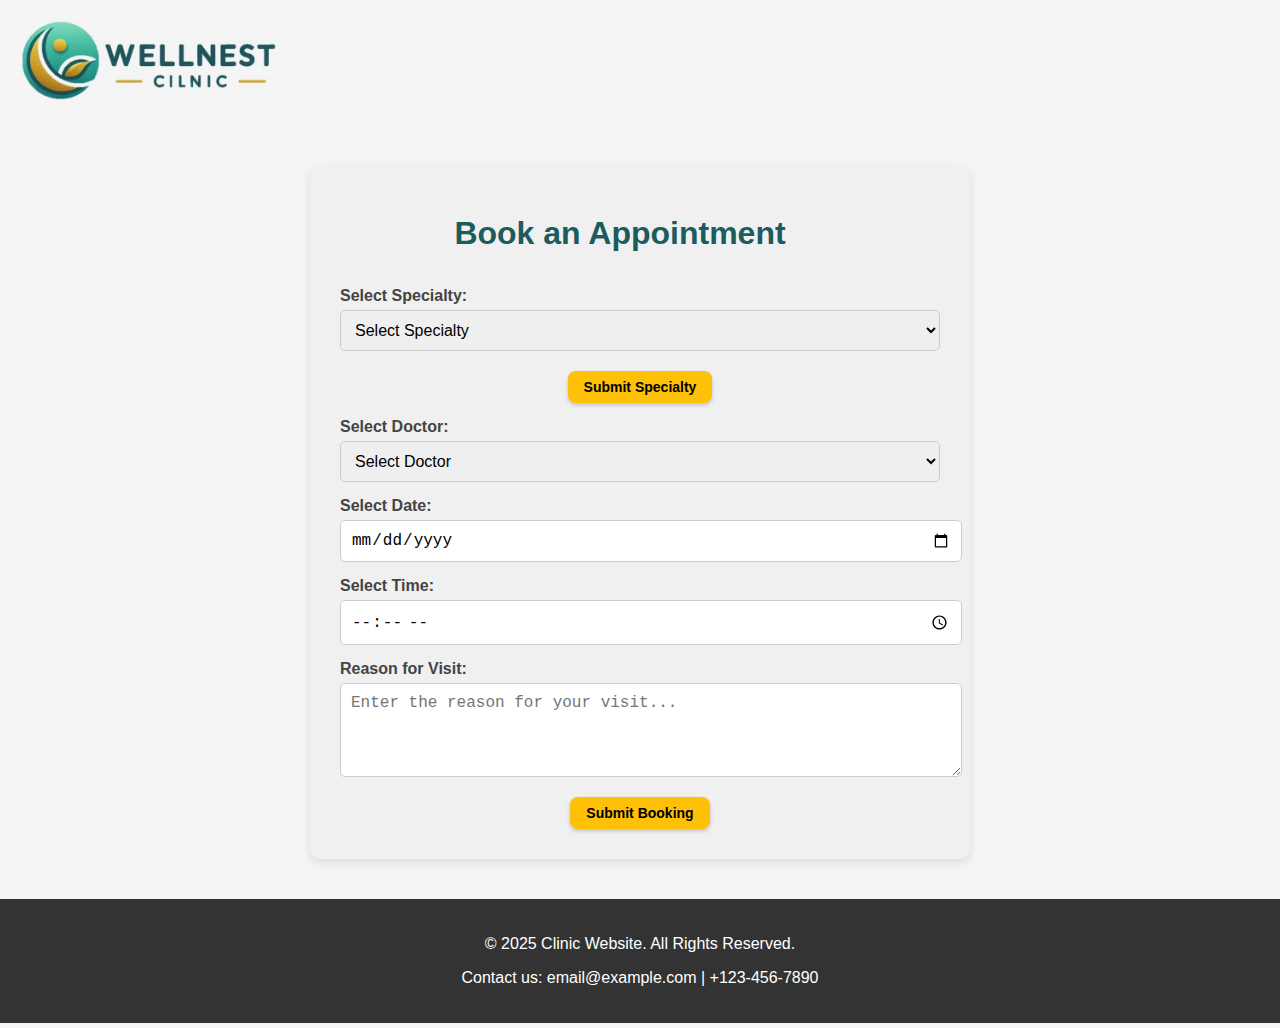
<file: AppointmentBooking.html>
<!DOCTYPE html>
<html lang="en">
<head>
    <meta charset="UTF-8">
    <meta name="viewport" content="width=device-width, initial-scale=1.0">
    <title>Book an Appointment</title>
    <link rel="stylesheet" href="styles.css">
</head>
<body class="appBody">

  <header class="header">
        <nav class="navbar navbar-expand-lg">
            <div class="container">
                <a class="navbar-brand" href="index.html">
                    <img src="images/logo.jpg" alt="Logo" class="logo">
                </a>
            </div>
        </nav>
    </header>
	
  <div id="appointmentContainer">
        <h1 id="book">Book an Appointment</h1>

        <form id="specialtyForm" class="appointment-form">
            <label for="specialty" class="appointment-label">Select Specialty:</label>
            <select id="specialty" name="specialty" class="appointment-select" required>
                <option value="">Select Specialty</option>
                <option value="1">Dental</option>
                <option value="2">Dermatology</option>
                <option value="3">Ophthalmology</option>
                <option value="4">Psychology</option>
            </select>
            <button type="submit" class="appointment-button">Submit Specialty</button>
        </form>

        <form id="appointmentForm" class="appointment-form" action="patientHomepage.html" method="post">
            <label for="doctor" class="appointment-label">Select Doctor:</label>
            <select id="doctor" name="doctor" class="appointment-select" required>
                <option value="">Select Doctor</option>
                <option value="Dr. John Smith">Dr. John Smith</option>
                <option value="Dr. Sarah Johnson">Dr. Sarah Johnson</option>
                <option value="Dr. Emily Davis">Dr. Emily Davis</option>
                <option value="Dr. Michael Brown">Dr. Michael Brown</option>
            </select>

            <label for="date" class="appointment-label">Select Date:</label>
            <input type="date" id="date" name="date" class="appointment-input" required>

            <label for="time" class="appointment-label">Select Time:</label>
            <input type="time" id="time" name="time" class="appointment-input" required>

            <label for="reason" class="appointment-label">Reason for Visit:</label>
            <textarea id="reason" name="reason" class="appointment-textarea" rows="4" cols="50" placeholder="Enter the reason for your visit..."></textarea>

			 <a href="PatientHome.html" class="appointment-button" style="text-decoration: none;">Submit Booking</a>
        </form>
    </div>

    <footer class="footer">
        <p>&copy; 2025 Clinic Website. All Rights Reserved.</p>
        <p>Contact us: email@example.com | +123-456-7890</p>
    </footer>
</body>
</html>
</file>
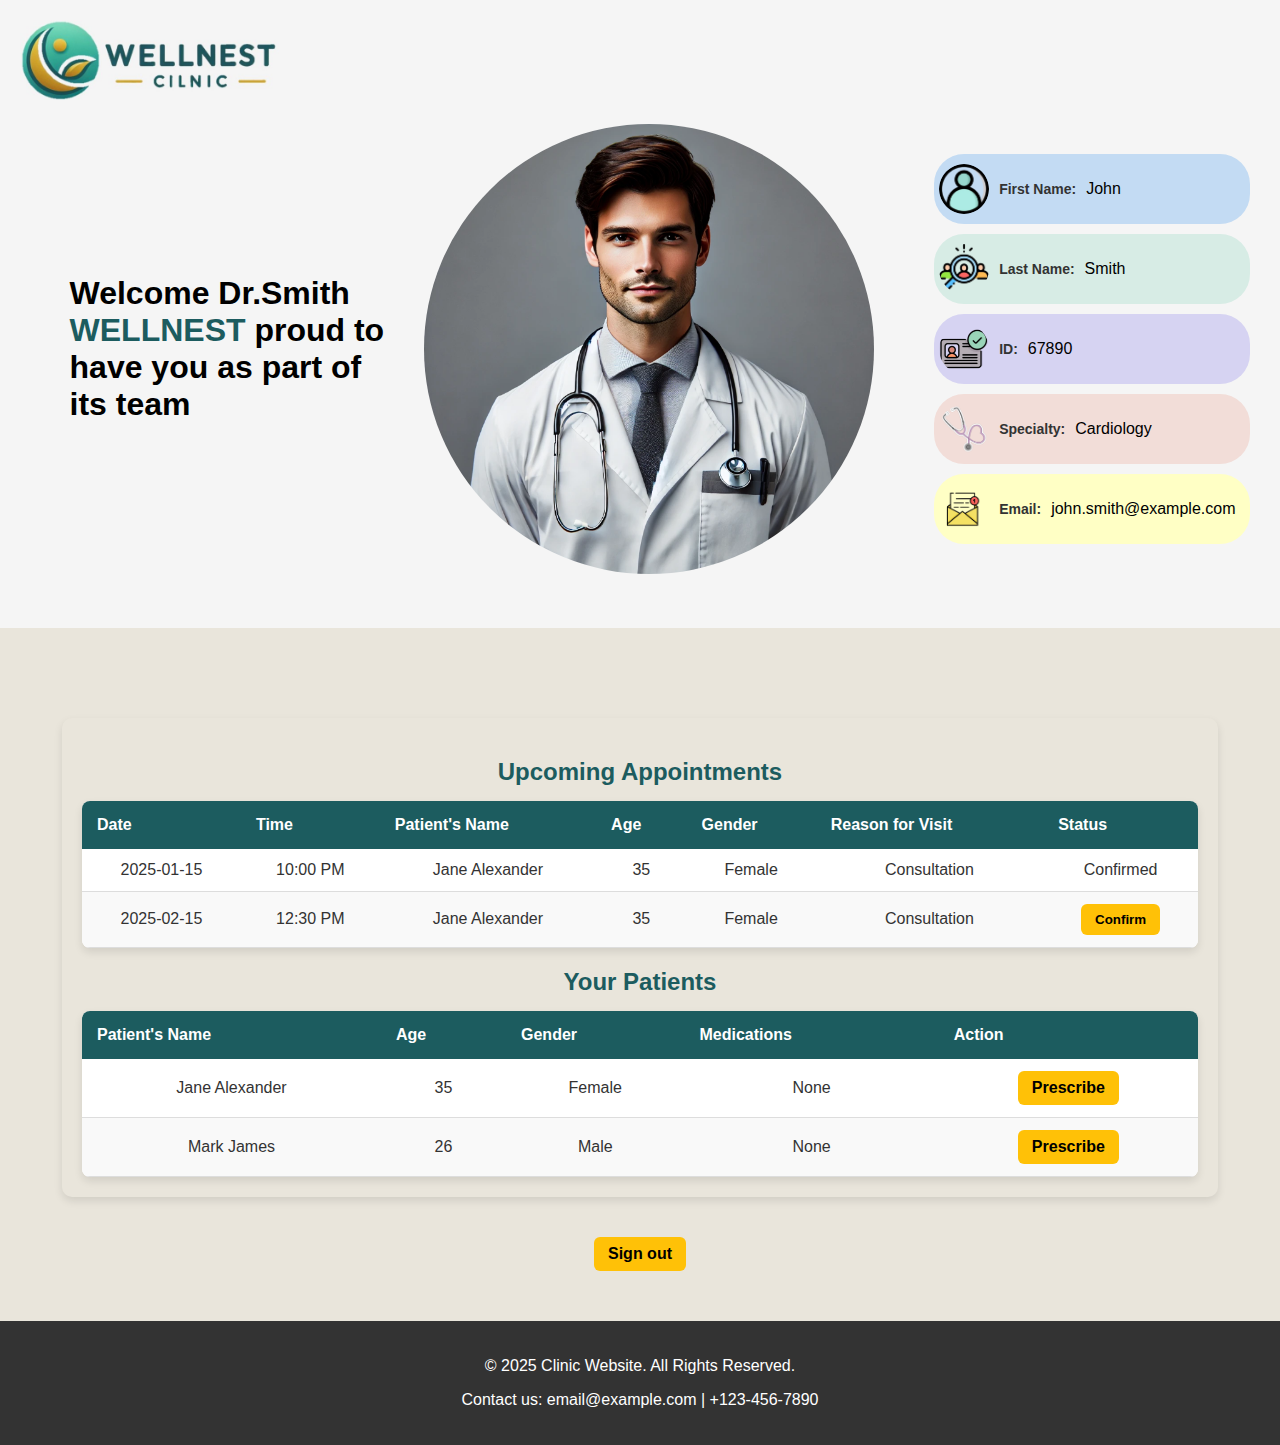
<file: DoctorHome.html>
<!DOCTYPE html>
<html lang="en">
<head>
    <meta charset="UTF-8">
    <meta name="viewport" content="width=device-width, initial-scale=1.0">
    <title>Doctor Homepage</title>
    <link rel="stylesheet" href="styles.css">
</head>
<body class="appBody">
  <header class="header">
        <nav class="navbar navbar-expand-lg">
            <div class="container">
                <a class="navbar-brand" href="index.html">
                    <img src="images/logo.jpg" alt="Logo" class="logo">
                </a>
            </div>
        </nav>
    </header>
    <div id="m-section-container">
	<div class="hero-doctor">
			        <h1>Welcome <span>Dr.Smith</span> <br> <span class="greenColor">WELLNEST</span> proud to <br> have you as part of <br>its team</h1>
</div>
        <div id="m-section-image-container">
            <img src="images/doctor.png" alt="Circular Image">
        </div>
		
        <div id="m-section-ovals-container">
            <div class="m-section-oval" id="oval1">
                <img src="images/firstName.png" alt="Oval Image 1">
                <span class="m-section-text">First Name:</span><span>John</span>
            </div>
            <div class="m-section-oval" id="oval2">
                <img src="images/lastName.png" alt="Oval Image 2">
                <span class="m-section-text">Last Name:</span><span>Smith</span>
            </div>
            <div class="m-section-oval" id="oval3">
                <img src="images/id.png" alt="Oval Image 3">
                <span class="m-section-text">ID:</span><span>67890</span>
            </div>
            <div class="m-section-oval" id="oval4">
                <img src="images/specialty.png" alt="Oval Image 4">
                <span class="m-section-text">Specialty:</span><span>Cardiology</span>
            </div>
            <div class="m-section-oval" id="oval5">
                <img src="images/email.png" alt="Oval Image 5">
                <span class="m-section-text">Email:</span><span>john.smith@example.com</span>
            </div>
        </div>
    </div>
<br><br><br>
		<section class="doctorTables">
		
<div id="doctorAppointmentsSection">

      
            <h2>Upcoming Appointments</h2>
          <table id="upcomingAppointmentsTable">
                <thead>
                    <tr>
                        <th>Date</th>
                        <th>Time</th>
                        <th>Patient's Name</th>
                        <th>Age</th>
                        <th>Gender</th>
                        <th>Reason for Visit</th>
                        <th>Status</th>
                    </tr>
                </thead>
                <tbody>
                    <tr>
                        <td>2025-01-15</td>
                        <td>10:00 PM</td>
                        <td>Jane Alexander</td>
                        <td>35</td>
                        <td>Female</td>
                        <td>Consultation</td>
                        <td>Confirmed</td>
                    </tr>

                    <tr>
                        <td>2025-02-15</td>
                        <td>12:30 PM</td>
                        <td>Jane Alexander</td>
                        <td>35</td>
                        <td>Female</td>
						<td>Consultation</td>
                       <td><button class="upcoming-btn">Confirm</button></td>
                    </tr>
                </tbody>
            </table>

            <h2>Your Patients</h2>
             <table id="patientsTable">
                <thead>
                    <tr>
                        <th>Patient's Name</th>
                        <th>Age</th>
                        <th>Gender</th>
                        <th>Medications</th>
                        <th>Action</th>
                    </tr>
                </thead>
                <tbody>
                    <tr>
                        <td>Jane Alexander</td>
                        <td>35</td>
                        <td>Female</td>
                        <td>None</td>
                        <td><a href="PrescribeMedication.html" class="prescribe-btn">Prescribe</a></td>
                    </tr>

                    <tr>
                        <td>Mark James</td>
                        <td>26</td>
                        <td>Male</td>
                        <td>None</td>
                        <td><a href="PrescribeMedication.html" class="prescribe-btn">Prescribe</a></td>
                    </tr>

                </tbody>
            </table>
</div>
<a href="index.html" class="prescribe-btn">Sign out</a>
		</section>
	 <footer class="footer">
        <p>&copy; 2025 Clinic Website. All Rights Reserved.</p>
        <p>Contact us: email@example.com | +123-456-7890</p>
    </footer>
</body>
</html>
</file>
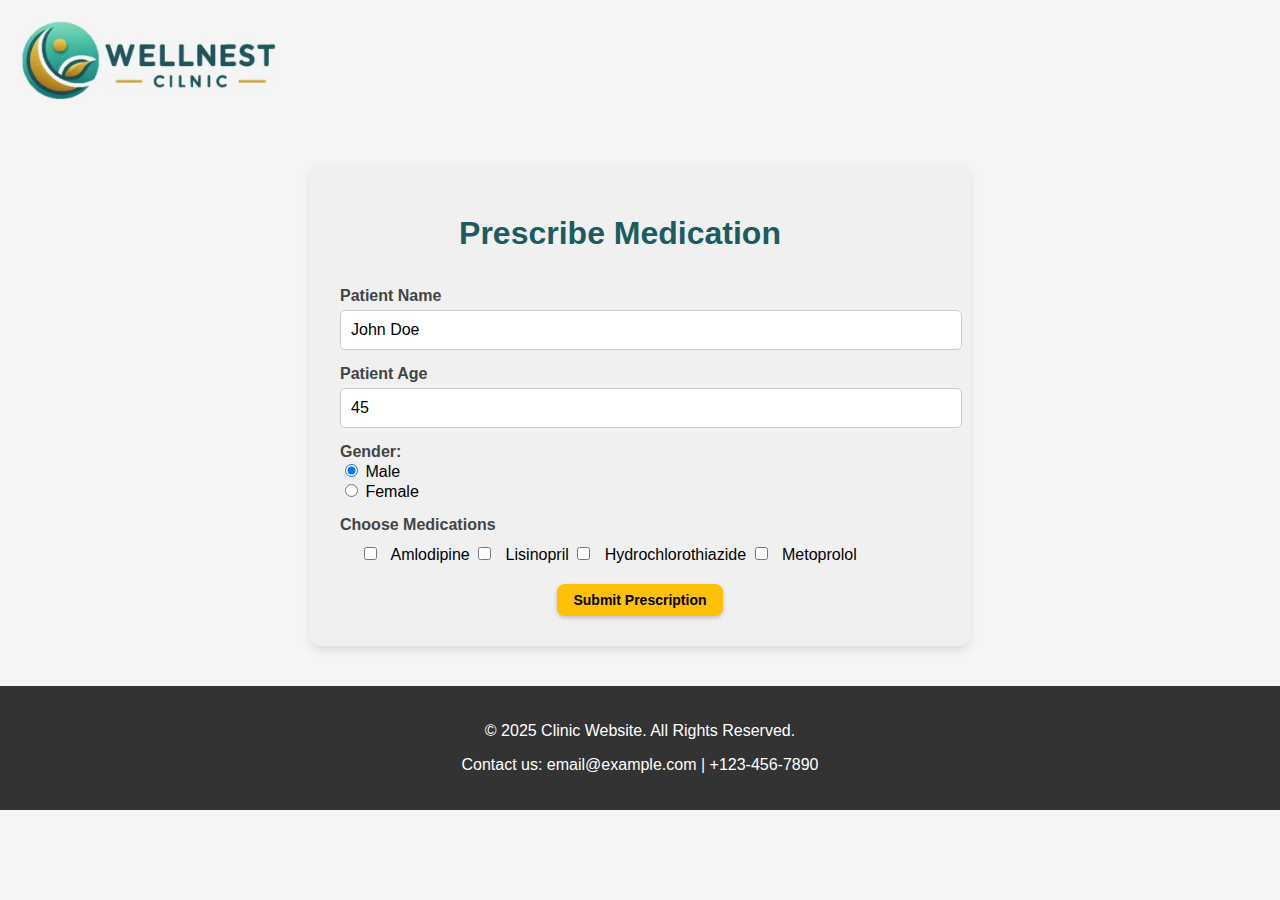
<file: PrescribeMedication.html>
<!DOCTYPE html>
<html lang="en">
<head>
    <meta charset="UTF-8">
    <meta name="viewport" content="width=device-width, initial-scale=1.0">
    <title>Prescribe Medication</title>
    <link rel="stylesheet" href="styles.css">
</head>
<body class="appBody">

  <header class="header">
        <nav class="navbar navbar-expand-lg">
            <div class="container">
                <a class="navbar-brand" href="index.html">
                    <img src="images/logo.jpg" alt="Logo" class="logo">
                </a>
            </div>
        </nav>
    </header>
	
    <div id="prescribeContainer">
        <h1>Prescribe Medication</h1>
        <form id="prescribeForm" class="prescribe-form">
            <label for="patientName" class="prescribe-label">Patient Name</label>
            <input type="text" id="patientName" class="prescribe-input" value="John Doe" >

            <label for="patientAge" class="prescribe-label">Patient Age</label>
            <input type="number" id="patientAge" class="prescribe-input" value="45" >

             <label class="prescribe-label" id="genderLabel">Gender:</label>
            <label class="label-sub" id="maleLabel"><input type="radio" name="gender" value="male" checked> Male</label>
            <label class="label-sub" id="femaleLabel"><input type="radio" name="gender" value="female"> Female</label>

            <label for="medications" class="prescribe-label">Choose Medications</label>
            <div id="medicationsList" class="medications-list">
                <label><input type="checkbox" class="medication-checkbox" value="Amlodipine"> Amlodipine</label>
                <label><input type="checkbox" class="medication-checkbox" value="Lisinopril"> Lisinopril</label>
                <label><input type="checkbox" class="medication-checkbox" value="Hydrochlorothiazide"> Hydrochlorothiazide</label>
                <label><input type="checkbox" class="medication-checkbox" value="Metoprolol"> Metoprolol</label>
            </div>
         <a href="DoctorHome.html" class="prescribe-button" style="text-decoration: none;">Submit Prescription</a>
        </form>
    </div>
	
	 <footer class="footer">
        <p>&copy; 2025 Clinic Website. All Rights Reserved.</p>
        <p>Contact us: email@example.com | +123-456-7890</p>
    </footer>
</body>
</html>
</file>
<file: styles.css>
/* General Styles */
body {
    font-family: Arial, sans-serif;
    margin: 0;
    padding: 0;
    box-sizing: border-box;
}

/* Header */
.header {
    background: #F5F5F5;
    padding: 20px;
    width: 100%;
    position: relative;
    z-index: 10;
}

.logo {
    height: 80px;
}

/* Sign-up Button */
.signup-btn {
    border-radius: 30px;
    border: 2px solid black;
    background: #F5F5F5;
    color: black;
    padding: 10px 20px;
    text-decoration: none;
    font-weight: bold;
    transition: 0.3s ease;
}

.signup-btn:hover {
    background: black;
    color: white;
}

/* Hero Section */
.hero-section {
    display: flex;
    align-items: center;
    justify-content: space-between;
    padding: 50px 20px;
    background: url('images/hero-bg.png') no-repeat center;
    background-size: cover;
}

.hero-image {
    margin-right: 20px;
}

.hero-text h1 {
    font-size: 3rem;
    font-weight: bold;
    margin-left: 60px;
}

.stats {
    margin-top: 20px;
    margin-left: 60px;
}

.stats div {
    font-size: 1.5rem;
    font-weight: bold;
    display: inline-block;
    margin-right: 20px;
}

.stats div span {
    font-size: 0.8rem;
    font-weight: normal;
}

/* Services Section */
.services-section {
    padding: 50px 20px;
    text-align: center;
    background: #E9E5DB;
}

.services-container {
    display: flex;
    justify-content: space-between;
    gap: 20px;
    margin-top: 40px;
}

.service-card {
    text-align: center;
    padding: 20px;
    background: white;
    box-shadow: 0 0 10px rgba(0, 0, 0, 0.1);
    border-radius: 10px;
    width: 30%;
    transition: transform 0.3s ease-in-out;
}

.service-card img {
    width: 100%;
    height: auto;
}

.service-card:hover {
    transform: scale(1.05);
}

.show-more,
.show-less {
    margin-top: 30px;
}

/* Extra Services (Hidden by default) */
.extra-services {
    display: none;
    justify-content: space-between;
    gap: 20px;
    margin-top: 40px;
}

/* Specialty Section */
.specialty-section {
    background: #F5F5F5;
    padding: 50px 20px;
    display: flex;
    justify-content: flex-start;
}

.specialty-container {
    display: flex;
    gap: 20px;
    width: 500%;
    align-items: flex-start;
    margin-left: 180px;
}

.specialty-features {
    display: flex;
    flex-direction: column;
    gap: 20px;
}

.specialty-feature {
    padding: 15px 25px;
    border-radius: 50px;
    display: flex;
    align-items: center;
    gap: 15px;
    width: 100%;
    min-width: 300px;
    justify-content: flex-start;
    height: 100px;
}

.specialty-img {
    width: 80px;
    height: 80px;
    border-radius: 50%;
}

/* Specialty Feature Colors */
.specialty-1 {
    background: #FFE7E7;
    font-weight: bold;
}

.specialty-1 p,
.specialty-2 p,
.specialty-3 p {
    font-weight: normal;
}

.specialty-2 {
    background: #CFCDE9;
    margin-left: 40px;
    font-weight: bold;
}

.specialty-3 {
    background: #AFD7FF;
    font-weight: bold;
}

.specialty-content {
    width: 50%;
    text-align: left;
    margin-left: 180px;
}

.specialty-content h2 {
    font-size: 1.8rem;
    margin-bottom: 15px;
}

/* Footer */
.footer {
    text-align: center;
    padding: 20px;
    background: #333;
    color: white;
    position: relative;
    z-index: 10;
}

/* Centering wrapper */
.login-wrapper {
    width: 100%;
    height: 100%;
    display: flex;
    justify-content: center;
    align-items: center;
    gap: 40px;
    height: calc(100vh - 100px); 
    position: relative;
}

/* Login Container */
.login-container {
    flex: 1;
    max-width: 420px;
    padding: 30px;
    background: rgba(255, 255, 255, 0.9);
    box-shadow: 0px 0px 15px rgba(0, 0, 0, 0.2);
    border-radius: 12px;
	text-align: center;
    max-width: 400px;
}

/* Form Styles */
.login-container h2 {
    text-align: center;
    margin-bottom: 20px;
    font-size: 2rem;
}

.login-container label {
    font-weight: bold;
    display: block;
    margin-bottom: 5px;
}

.login-container input[type="email"],
.login-container input[type="password"],
.login-container select {
    width: 100%;
    padding: 12px;
    margin-top: 5px;
    margin-bottom: 15px;
    border: 1px solid #ccc;
    border-radius: 6px;
    font-size: 16px;
}

.login-container input[type="submit"] {
    width: 100%;
    padding: 12px;
    background-color: #FFC107;
    border: none;
    cursor: pointer;
    font-weight: bold;
    font-size: 16px;
    border-radius: 6px;
}

.login-container input[type="submit"]:hover {
    background-color: #FFA000;
}

/* Responsive Styles */
@media (max-width: 992px) {
    .hero-section {
        flex-direction: column;
        text-align: center;
    }

    .hero-text,
    .stats {
        margin-left: 0;
    }

    .services-container,
    .extra-services {
        flex-direction: column;
    }

    .service-card {
        width: 90%;
        margin: auto;
    }
    .login-wrapper {
        flex-direction: column;
    }
}

@media (max-width: 768px) {
    .hero-text h1 {
        font-size: 2rem;
    }

    .stats {
        flex-direction: column;
        align-items: center;
    }

    .signup-btn {
        font-size: 0.9rem;
        padding: 8px 15px;
    }

    .login-container {
        width: 90%;
    }
}

/* Background Overlay */
.background-overlay {
    position: fixed;
    top: 0;
    left: 0;
    width: 100%;
    height: 100%;
    background: url('images/clinic_2.png') no-repeat center center / cover;
    z-index: -1;
}

.greenColor {
	color: #1C5C5F;
}

.left {
	text-align: left;
}

.appBody {
	background: #F5F5F5;
	
}/* Styling for the appointment booking form */
#appointmentContainer {
    background-color: #f0f0f0; 
    max-width: 600px;
    margin: 40px auto;
    padding: 30px;
    border-radius: 10px;
    box-shadow: 0 4px 8px rgba(0, 0, 0, 0.1);
}

#appointmentContainer h1 {
    text-align: center;
    color: #1C5C5F;
    margin-bottom: 20px;
}

.appointment-form {
    display: flex;
    flex-direction: column;
}

.appointment-label {
    font-weight: bold;
    margin-top: 15px;
    color: #444;
}

.appointment-input, .appointment-textarea, .appointment-select {
    width: 100%;
    padding: 10px;
    margin-top: 5px;
    border: 1px solid #ccc;
    border-radius: 5px;
    font-size: 16px;
}

.appointment-button {
    margin-top: 20px;
    padding: 8px 16px; 
    background-color: #FFC107;
    color: black; 
    border: none;
    border-radius: 8px;
    cursor: pointer;
    font-size: 14px; 
    font-weight: bold;
    transition: background 0.3s;
    box-shadow: 0 2px 4px rgba(0, 0, 0, 0.2);
    width: auto; 
    margin-left: auto;
    margin-right: auto; 
}

.appointment-button:hover {
    background-color: #E0A800; 
}
/* Styling for the prescribe medication page */
#prescribeContainer {
    background-color: #f0f0f0; /* Matching header color */
    max-width: 600px;
    margin: 40px auto;
    padding: 30px;
    border-radius: 10px;
    box-shadow: 0 4px 8px rgba(0, 0, 0, 0.1);
}

#prescribeContainer h1 {
    text-align: center;
    color: #1C5C5F;
    margin-bottom: 20px;
}

.prescribe-form {
    display: flex;
    flex-direction: column;
}

.prescribe-label {
    font-weight: bold;
    margin-top: 15px;
    color: #444;
}

.prescribe-input, .prescribe-textarea, .prescribe-select {
    width: 100%;
    padding: 10px;
    margin-top: 5px;
    border: 1px solid #ccc;
    border-radius: 5px;
    font-size: 16px;
}

#medicationsList {
    margin-top: 10px;
    padding-left: 20px;
}

.medication-checkbox {
    margin-right: 10px;
}

.prescribe-button, #confirm {
    margin-top: 20px;
    padding: 8px 16px; 
    background-color: #FFC107; 
    color: black; 
    border: none;
    border-radius: 8px;
    cursor: pointer;
    font-size: 14px; 
    font-weight: bold;
    transition: background 0.3s;
    box-shadow: 0 2px 4px rgba(0, 0, 0, 0.2);
    width: auto; 
    margin-left: auto; 
    margin-right: auto;
	text-decoration: none;
}

.prescribe-button:hover {
    background-color: #E0A800; 
}

#m-section-container {
    display: flex;
    align-items: center;
    justify-content: center; /* Center the content horizontally */
    padding: 0;
    margin: 0;
    background-color: #f5f5f5;
}

#m-section-image-container {
    flex: 0 0 auto; /* Prevent it from growing or shrinking */
    display: flex;
    justify-content: center;
    align-items: center;
    margin-right: 30px; /* Space between the circle and the ovals */
}

#m-section-image-container img {
    width: 450px; /* Set fixed width */
    height: 450px; /* Set fixed height to keep the image size constant */
    border-radius: 50%;
    object-fit: cover;
}

#m-section-ovals-container {
    display: flex;
    flex-direction: column;
    align-items: flex-start;
    gap: 10px;
    padding: 10px;
    margin-left: 20px; /* Slight shift to the right */
}

.m-section-oval {
    width: 100%; /* Ensure ovals take full width available */
    height: 60px;
    background-color: #ddd;
    border-radius: 30px;
    display: flex;
    align-items: center;
    justify-content: flex-start;
    overflow: hidden;
    padding: 5px;
    gap: 10px;
}

.m-section-oval img {
    width: 50px;
    height: 50px;
    border-radius: 25px;
    object-fit: cover;
}

.m-section-text, .grid-text {
    font-size: 14px;
    font-weight: bold;
    color: #333;
}

h1 {
    flex: 0 0 auto;
    margin-right: 40px; /* Space between the heading and the content */
}

/* Responsive adjustments */
@media (max-width: 768px) {
    #m-section-container {
        flex-direction: column;
        text-align: center;
    }

    #m-section-image-container img {
        width: 80%;
        height: auto; /* Adjust height dynamically */
    }

    #m-section-ovals-container {
        align-items: center;
        margin-left: 0;
    }

    .m-section-oval {
        width: 80%;
    }
}

#oval1, #grid-oval1 {
  background: #C3DBF3;	
}

#oval2, #grid-oval2 {
  background: #D7ECE5;	
}

#oval3, #grid-oval3 {
  background: #D6D3F2;		
}

#oval4, #grid-oval4 {
  background: #F2DDD8;		
}

#oval5, #grid-oval5 {
  background: #FFFFC5;		
}

#oval6, #grid-oval6 {
  background: #FFCF9F;		
}

.hero-doctor h1 {
    font-size: 2rem;
    font-weight: bold;
    margin-left: 40px;
}

.doctorTables {
    padding: 50px 20px;
    text-align: center;
    background: #E9E5DB;
}




/* Wrapper for both tables */
#doctorAppointmentsSection {
    width: 90%;
    margin: 40px auto;
    background: #E9E5DB;
    padding: 20px;
    border-radius: 10px;
    box-shadow: 0 4px 8px rgba(0, 0, 0, 0.1);
}

/* Titles for the sections */
#doctorAppointmentsSection h2 {
    text-align: center;
    color: #1C5C5F;
    margin-bottom: 15px;
}

/* Styling for both tables */
#upcomingAppointmentsTable,
#patientsTable {
    width: 100%;
    border-collapse: collapse;
    margin-top: 15px;
    background-color: #fff;
    border-radius: 8px;
    overflow: hidden;
    box-shadow: 0 4px 8px rgba(0, 0, 0, 0.1);
}

/* Table Headers */
#upcomingAppointmentsTable thead,
#patientsTable thead {
    background: #1C5C5F;
    color: white;
}

#upcomingAppointmentsTable thead th,
#patientsTable thead th {
    padding: 15px;
    text-align: left;
    font-weight: bold;
}

/* Table Rows */
#upcomingAppointmentsTable tbody tr,
#patientsTable tbody tr {
    border-bottom: 1px solid #ddd;
    transition: background 0.3s ease-in-out;
}

/* Alternating Row Colors */
#upcomingAppointmentsTable tbody tr:nth-child(even),
#patientsTable tbody tr:nth-child(even) {
    background-color: #f9f9f9;
}

/* Hover Effect */
#upcomingAppointmentsTable tbody tr:hover,
#patientsTable tbody tr:hover {
    background-color: #E0F2F1;
}

/* Table Data Cells */
#upcomingAppointmentsTable td,
#patientsTable td {
    padding: 12px;
    color: #333;
}

/* Buttons */
.upcoming-btn,
.prescribe-btn {
    padding: 8px 14px;
    background: #FFC107;
    color: black;
    border: none;
    border-radius: 6px;
    cursor: pointer;
    font-weight: bold;
    transition: background 0.3s ease-in-out;
    text-decoration: none;
    display: inline-block;
}

.upcoming-btn:hover,
.prescribe-btn:hover {
    background: #E0A800;
}

/* Styling the Patient Appointments Table */
#patientAppointmentsTable {
    width: 100%;
    border-collapse: collapse;
    margin-top: 20px;
    background-color: #ffffff;
    border-radius: 10px;
    overflow: hidden;
    box-shadow: 0px 4px 8px rgba(0, 0, 0, 0.1);
}

#patientAppointmentsTable th, 
#patientAppointmentsTable td {
    padding: 12px;
    text-align: left;
    border-bottom: 1px solid #ddd;
}

#patientAppointmentsTable th {
    background-color: #1C5C5F;
    color: white;
    font-weight: bold;
}

#patientAppointmentsTable tr:nth-child(even) {
    background-color: #f2f2f2;
}

#patientAppointmentsTable tr:hover {
    background-color: #ddd;
}

/* Styling the action buttons */
.patient-action-btn {
    padding: 8px 12px;
    background-color: #f44336;
    color: white;
    text-decoration: none;
    border-radius: 5px;
    font-size: 14px;
    border: none;
    cursor: pointer;
    transition: background-color 0.3s ease;
}

.patient-action-btn:hover {
    background-color: #d32f2f;
}

#ovals-grid-section {
    display: grid;
    grid-template-columns: repeat(3, 1fr); /* 3 columns */
    grid-gap: 15px; /* Space between ovals */
    justify-content: center;
    align-items: center;
    width: fit-content;
    margin: auto; /* Center the grid */
}

.grid-oval {
    width: 350px; 
    height: 60px;
    background-color: #ddd;
    border-radius: 30px;
    display: flex;
    align-items: center;
    justify-content: flex-start;
    padding: 5px;
    gap: 10px;
}

.grid-oval img {
    width: 50px;
    height: 50px;
    border-radius: 25px;
    object-fit: cover;
}
</file>
